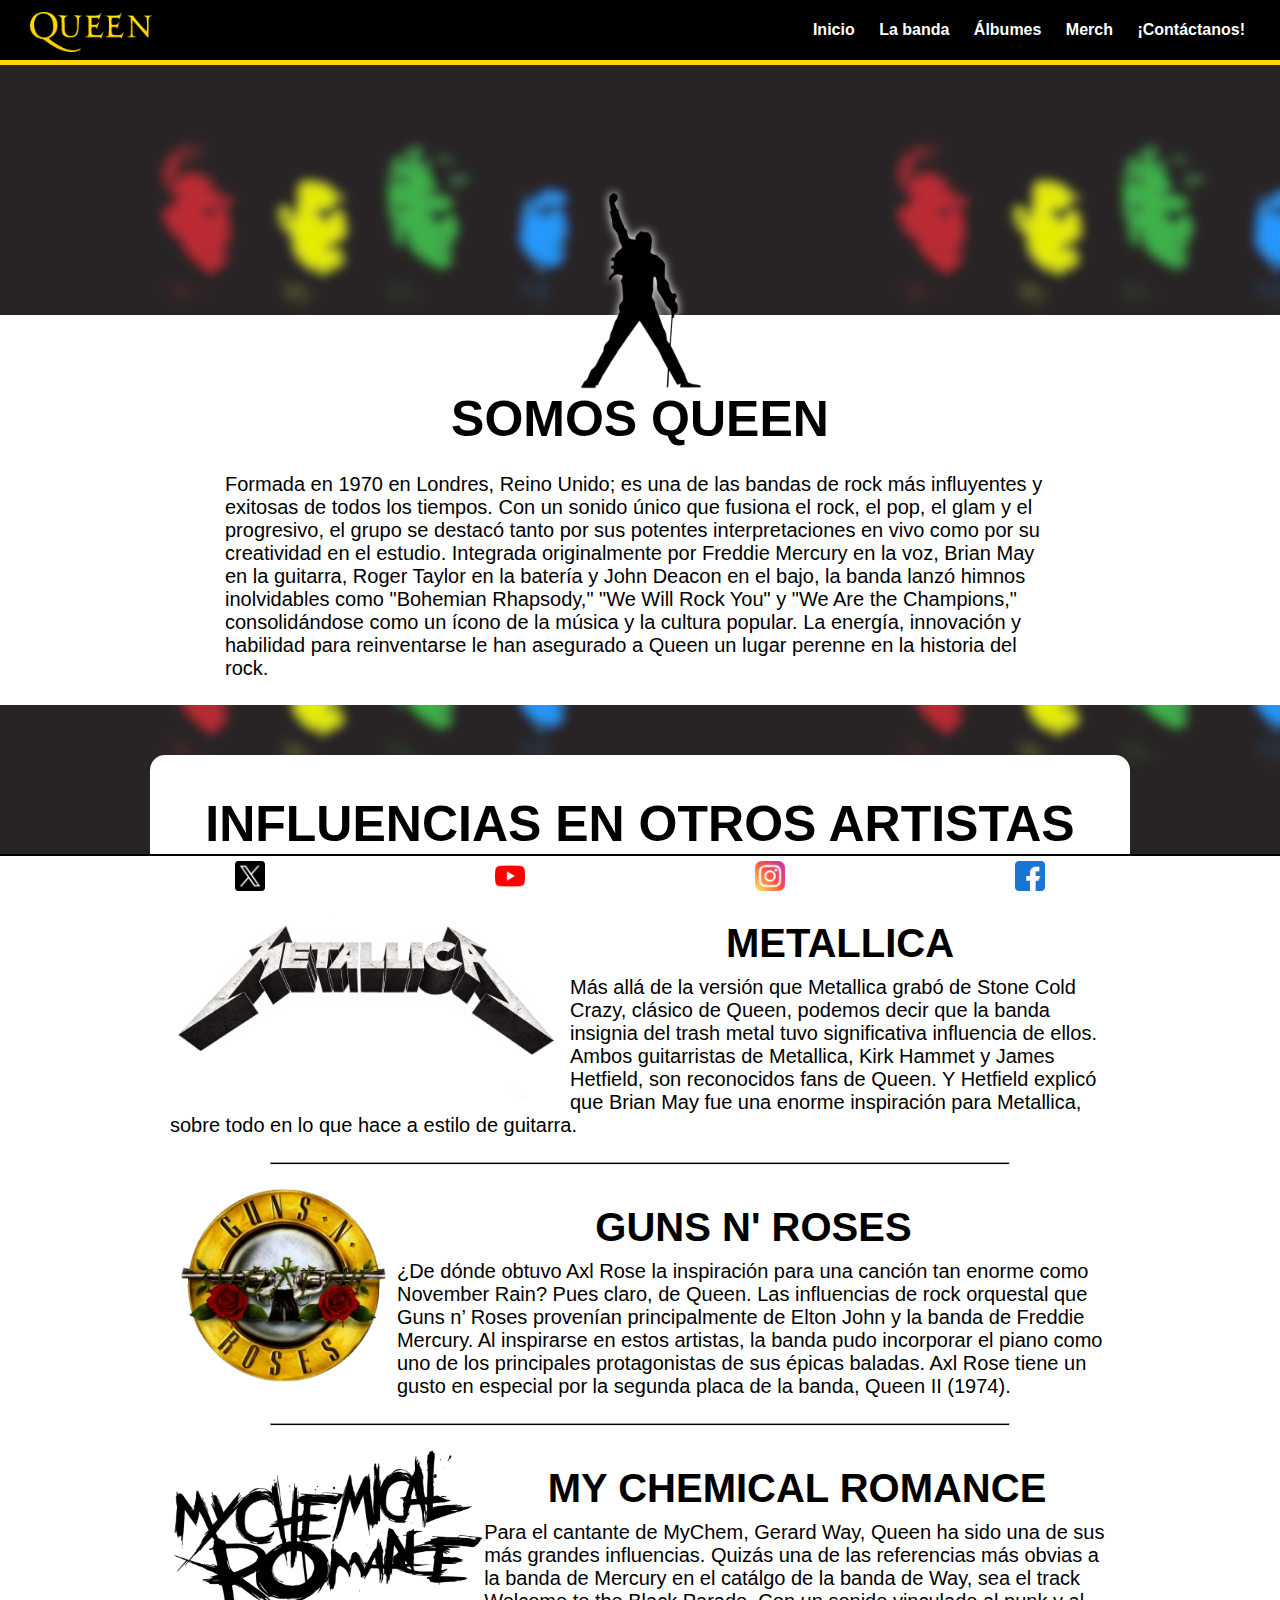
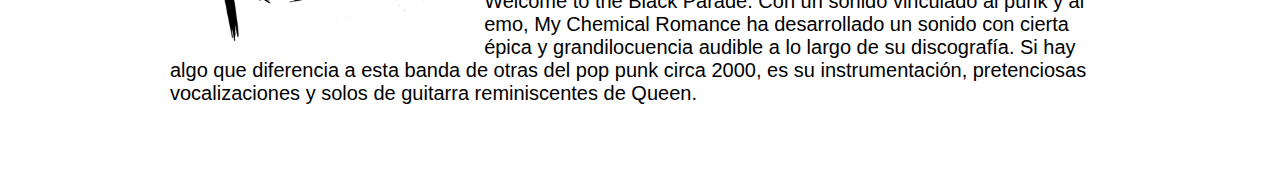
<file: index.html>
<!DOCTYPE html>
<html lang="en">
<head>
    <meta charset="UTF-8">
    <meta name="viewport" content="width=device-width, initial-scale=1.0">
    <link rel="shortcut icon" href="images/favicon.png" type="image/x-icon">
    <link rel="stylesheet" href="style.css">
    <title>Queen - Sitio Oficial</title>
</head>
<body>
    <div class="batsa">
        <header class="encabezado">
            <img src="images/Queen_logo.png" alt="">
            <nav class="navegacion">
                <a href="index.html">Inicio</a>
                <a href="banda.html">La banda</a>
                <a href="albumes.html">Álbumes</a>
                <a href="merch.html">Merch</a>
                <a href="contacto.html">¡Contáctanos!</a>
            </nav>
        </header>
        <hr class="linea">
    </div>
    <main>
        <section>
            <div class="contenedor-intro">
                <img src="images/freddie-silueta-removebg-preview.png" alt="">
                <h1>SOMOS QUEEN</h1>
                <p>Formada en 1970 en Londres, Reino Unido; es una de las bandas de rock más influyentes y exitosas de todos los tiempos. Con un sonido único que fusiona el rock, el pop, el glam y el progresivo, el grupo se destacó tanto por sus potentes interpretaciones en vivo como por su creatividad en el estudio. Integrada originalmente por Freddie Mercury en la voz, Brian May en la guitarra, Roger Taylor en la batería y John Deacon en el bajo, la banda lanzó himnos inolvidables como "Bohemian Rhapsody," "We Will Rock You" y "We Are the Champions," consolidándose como un ícono de la música y la cultura popular. La energía, innovación y habilidad para reinventarse le han asegurado a Queen un lugar perenne en la historia del rock.</p>
            </div>
            <div class="contenedor-influencias">
                <h1 class="dachicos">INFLUENCIAS EN OTROS ARTISTAS</h1>
                <hr>
                <img src="images/metallica-logo.png" alt="">
                <h1 class="banda-nombre">METALLICA</h1>
                <p class="banda-txt">Más allá de la versión que Metallica grabó de Stone Cold Crazy, clásico de Queen, podemos decir que la banda insignia del trash metal tuvo significativa influencia de ellos. Ambos guitarristas de Metallica, Kirk Hammet y James Hetfield, son reconocidos fans de Queen. Y Hetfield explicó que Brian May fue una enorme inspiración para Metallica, sobre todo en lo que hace a estilo de guitarra.</p>
                <hr>
                <img src="images/gunsnroses-logo.png" alt="">
                <h1 class="banda-nombre">GUNS N' ROSES</h1>
                <p class="banda-txt">¿De dónde obtuvo Axl Rose la inspiración para una canción tan enorme como November Rain? Pues claro, de Queen. Las influencias de rock orquestal que Guns n’ Roses provenían principalmente de Elton John y la banda de Freddie Mercury. Al inspirarse en estos artistas, la banda pudo incorporar el piano como uno de los principales protagonistas de sus épicas baladas. Axl Rose tiene un gusto en especial por la segunda placa de la banda, Queen II (1974).</p>
                <hr>
                <img src="images/mcr-logo.png" alt="">
                <h1 class="banda-nombre">MY CHEMICAL ROMANCE</h1>
                <p class="banda-txt">Para el cantante de MyChem, Gerard Way, Queen ha sido una de sus más grandes influencias. Quizás una de las referencias más obvias a la banda de Mercury en el catálgo de la banda de Way, sea el track Welcome to the Black Parade. Con un sonido vinculado al punk y al emo, My Chemical Romance ha desarrollado un sonido con cierta épica y grandilocuencia audible a lo largo de su discografía. Si hay algo que diferencia a esta banda de otras del pop punk circa 2000, es su instrumentación, pretenciosas vocalizaciones y solos de guitarra reminiscentes de Queen.</p>
            </div>
        </section>
    </main>
        <footer>
            <hr>
            <section class="pie">
            <a href="https://x.com/QueenWillRock"><img src="images/x.png" alt=""></a>
            <a href="https://www.youtube.com/channel/UCiMhD4jzUqG-IgPzUmmytRQ"><img src="images/youtube.png" alt=""></a>
            <a href="https://www.instagram.com/officialqueenmusic/"><img src="images/instagram.png" alt=""></a>
            <a href="https://www.facebook.com/Queen/"><img src="images/facebook.png" alt=""></a>
            </section>
        </footer>
</body>
</html>
</file>
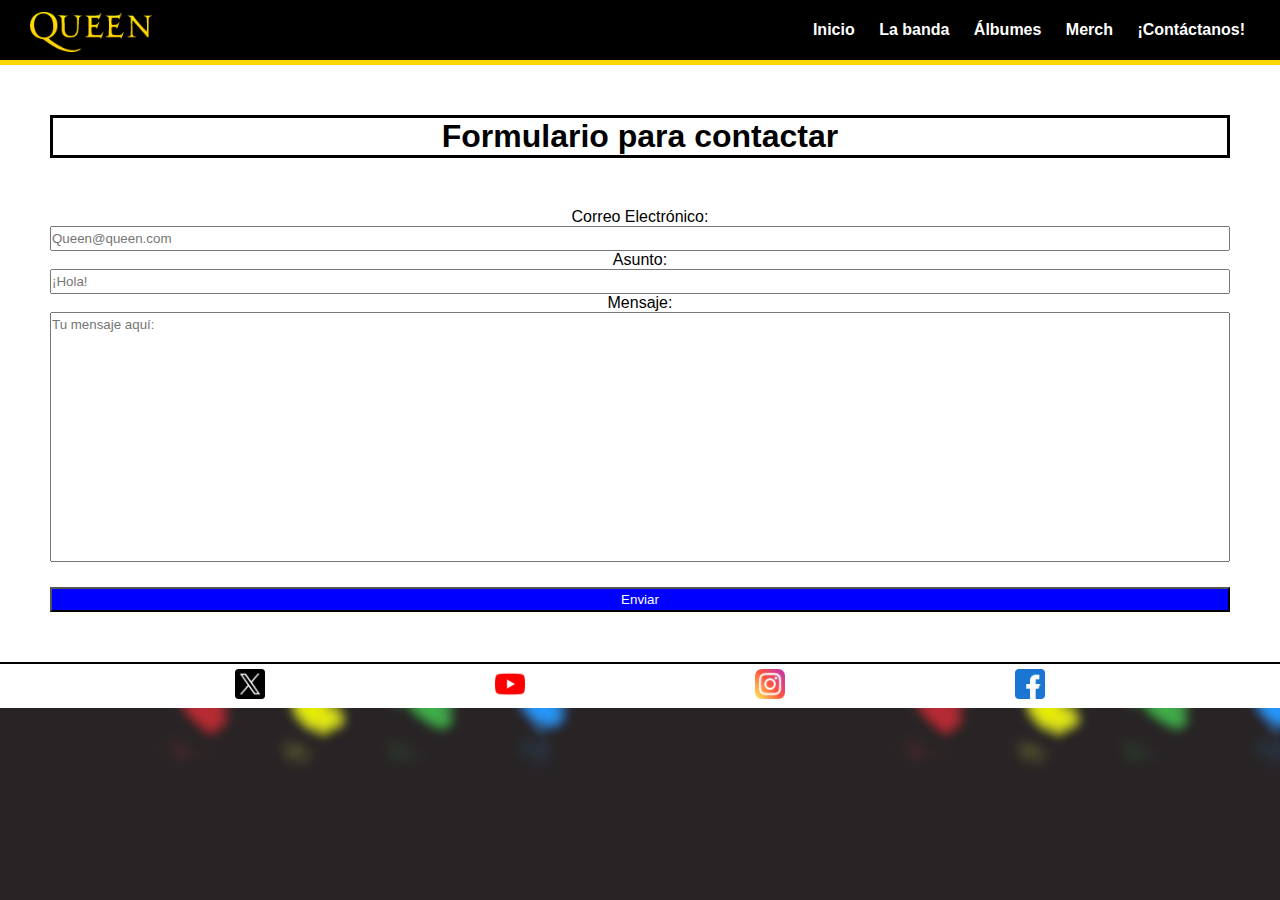
<file: contacto.html>
<!DOCTYPE html>
<html lang="en">
<head>
    <meta charset="UTF-8">
    <meta name="viewport" content="width=device-width, initial-scale=1.0">
    <link rel="shortcut icon" href="images/favicon.png" type="image/x-icon">
    <link rel="stylesheet" href="style.css">
    <title>Contacto</title>
</head>
<body>
    <div class="batsa">
        <header class="encabezado">
            <img src="images/Queen_logo.png" alt="">
            <nav class="navegacion">
                <a href="index.html">Inicio</a>
                <a href="banda.html">La banda</a>
                <a href="albumes.html">Álbumes</a>
                <a href="merch.html">Merch</a>
                <a href="contacto.html">¡Contáctanos!</a>
            </nav>
        </header>
        <hr class="linea">
    </div>
    <main>
        <div class="contenedor-contacto">
            <h1>Formulario para contactar</h1>
            <label for="email">Correo Electrónico:</label>
            <input type="text" name="" id="email" placeholder="Queen@queen.com">
            <label for="">Asunto:</label>
            <input type="text" name="" id="" placeholder="¡Hola!">
            <label for="">Mensaje:</label>
            <input type="text" name="" id="" class="mensaje" placeholder="Tu mensaje aquí:">
            <input type="submit" value="Enviar" class="botonenv">
        </div>
    </main>
    <footer>
        <hr>
        <section class="pie">
        <a href="https://x.com/QueenWillRock"><img src="images/x.png" alt=""></a>
        <a href="https://www.youtube.com/channel/UCiMhD4jzUqG-IgPzUmmytRQ"><img src="images/youtube.png" alt=""></a>
        <a href="https://www.instagram.com/officialqueenmusic/"><img src="images/instagram.png" alt=""></a>
        <a href="https://www.facebook.com/Queen/"><img src="images/facebook.png" alt=""></a>
        </section>
    </footer>
</body>
</html>
</file>
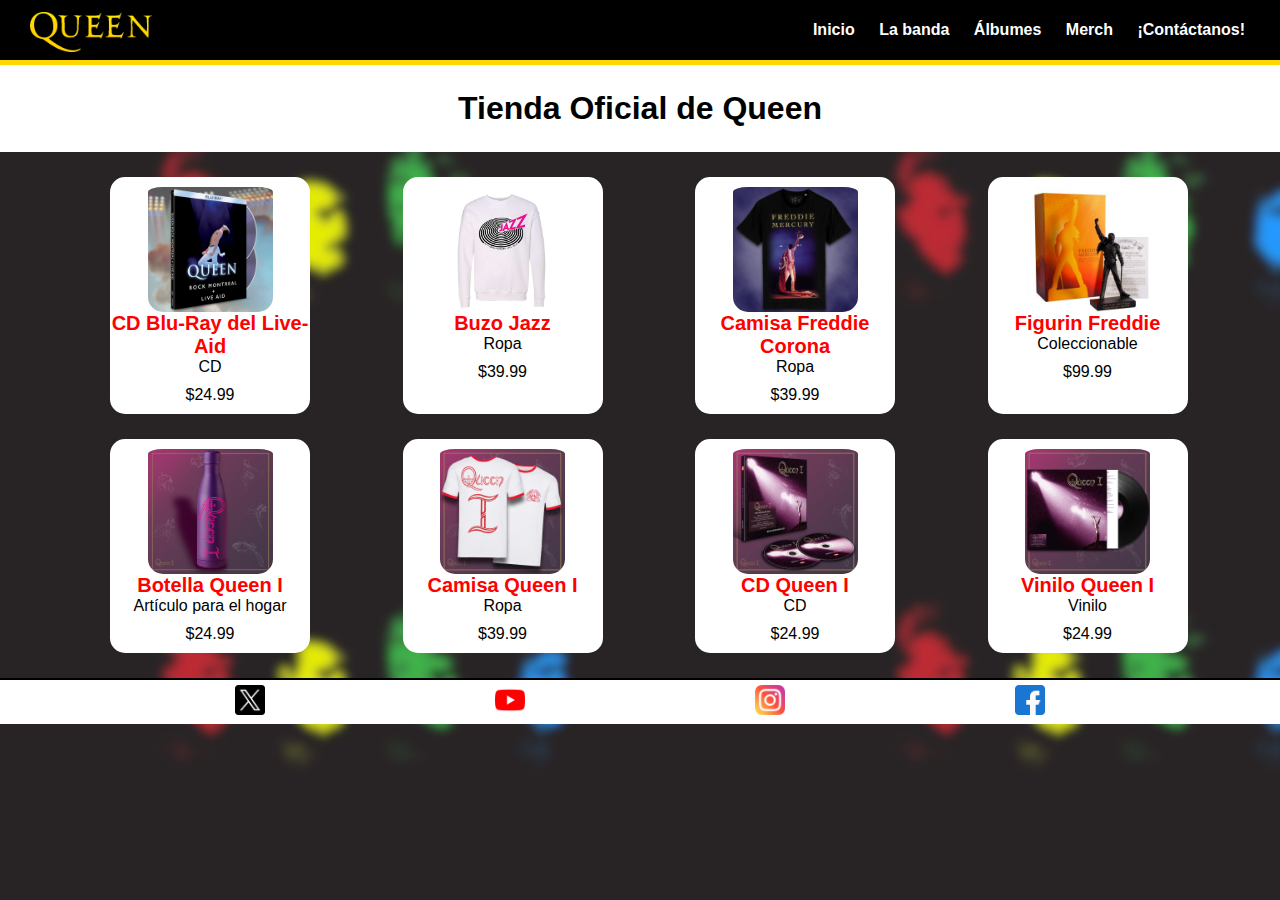
<file: merch.html>
<!DOCTYPE html>
<html lang="en">
<head>
    <meta charset="UTF-8">
    <meta name="viewport" content="width=device-width, initial-scale=1.0">
    <link rel="stylesheet" href="style.css">
    <link rel="shortcut icon" href="images/favicon.png" type="image/x-icon">
    <title>Merchandising</title>
</head>
<body>
    <div class="batsa">
        <header class="encabezado">
            <img src="images/Queen_logo.png" alt="">
            <nav class="navegacion">
                <a href="index.html">Inicio</a>
                <a href="banda.html">La banda</a>
                <a href="albumes.html">Álbumes</a>
                <a href="merch.html">Merch</a>
                <a href="contacto.html">¡Contáctanos!</a>
            </nav>
        </header>
        <hr class="linea">
    </div>
    <main>
        <h1 style="text-align: center; background: white; padding: 25px; margin-bottom: 25px;">Tienda Oficial de Queen</h1>
        <div class="productos">
            <div class="producto">
                <img src="images/productos/blu ray live aid.jpg" alt="">
                <h1>CD Blu-Ray del Live-Aid</h1>
                <p>CD</p>
                <p>$24.99</p>
            </div>
            <div class="producto">
                <img src="images/productos/buzo jazz.jpg" alt="">
                <h1>Buzo Jazz</h1>
                <p>Ropa</p>
                <p>$39.99</p>
            </div>
            <div class="producto">
                <img src="images/productos/camisa freddie.jpg" alt="">
                <h1>Camisa Freddie Corona</h1>
                <p>Ropa</p>
                <p>$39.99</p>
            </div>
            <div class="producto">
                <img src="images/productos/freddie figurin.jpg" alt="">
                <h1>Figurin Freddie</h1>
                <p>Coleccionable</p>
                <p>$99.99</p>
            </div>
            <div class="producto">
                <img src="images/productos/queen1 botella.jpg" alt="">
                <h1>Botella Queen I</h1>
                <p>Artículo para el hogar</p>
                <p>$24.99</p>
            </div>
            <div class="producto">
                <img src="images/productos/queen1 camisa.jpg" alt="">
                <h1>Camisa Queen I</h1>
                <p>Ropa</p>
                <p>$39.99</p>
            </div>
            <div class="producto">
                <img src="images/productos/queen1 cd.jpg" alt="">
                <h1>CD Queen I</h1>
                <p>CD</p>
                <p>$24.99</p>
            </div>
            <div class="producto">
                <img src="images/productos/queen1 vinilo.jpg" alt="">
                <h1>Vinilo Queen I</h1>
                <p>Vinilo</p>
                <p>$24.99</p>
            </div>
        </div>
    </main>
    <footer>
        <hr>
        <section class="pie">
        <a href="https://x.com/QueenWillRock"><img src="images/x.png" alt=""></a>
        <a href="https://www.youtube.com/channel/UCiMhD4jzUqG-IgPzUmmytRQ"><img src="images/youtube.png" alt=""></a>
        <a href="https://www.instagram.com/officialqueenmusic/"><img src="images/instagram.png" alt=""></a>
        <a href="https://www.facebook.com/Queen/"><img src="images/facebook.png" alt=""></a>
        </section>
    </footer>
</body>
</html>
</file>
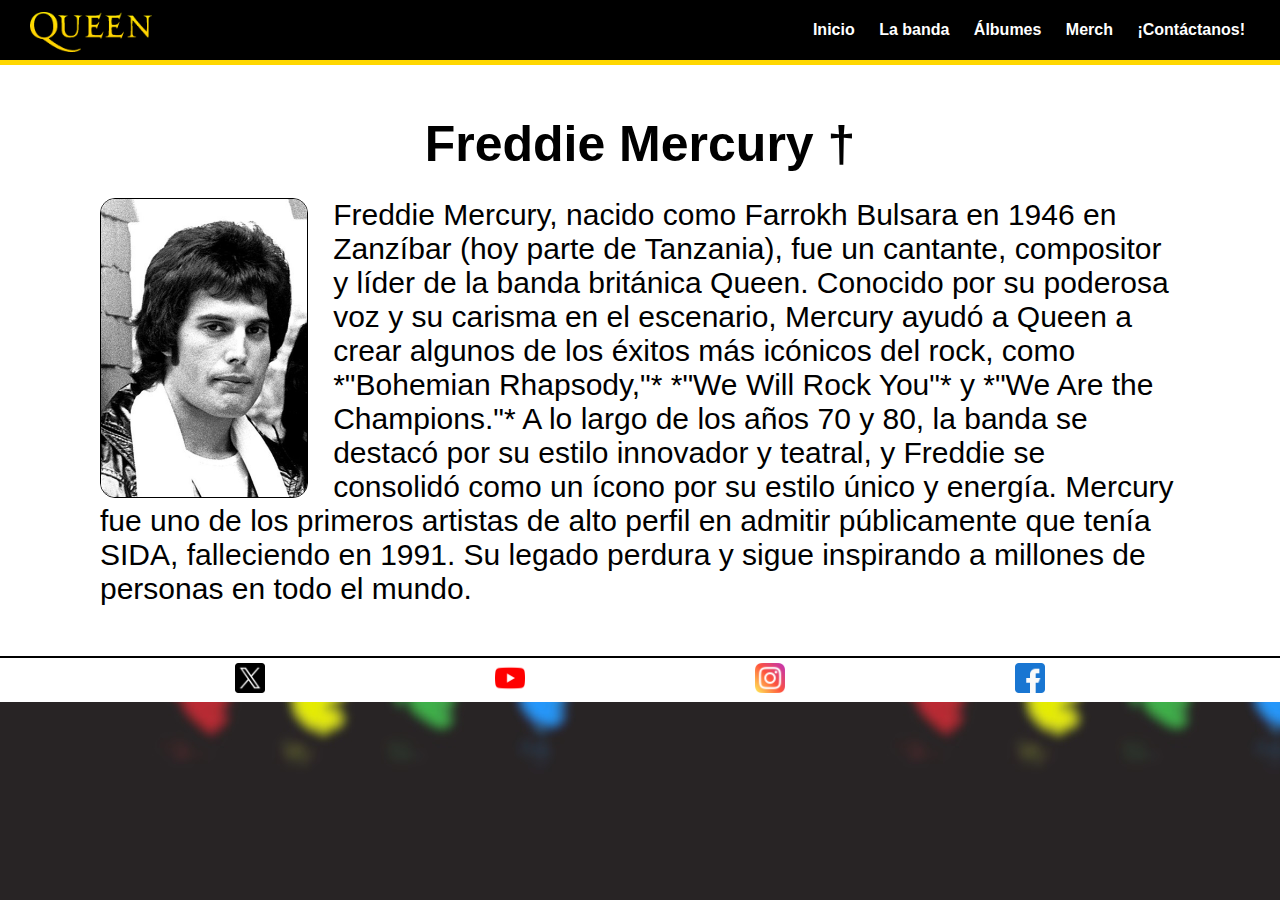
<file: banda/freddie.html>
<!DOCTYPE html>
<html lang="en">
<head>
    <meta charset="UTF-8">
    <meta name="viewport" content="width=device-width, initial-scale=1.0">
    <link rel="shortcut icon" href="../images/favicon.png" type="image/x-icon">
    <link rel="stylesheet" href="../style.css">
    <title>Freddie Mercury</title>
</head>
<body>
    <div class="batsa">
        <header class="encabezado">
            <img src="../images/Queen_logo.png" alt="">
            <nav class="navegacion">
                <a href="../index.html">Inicio</a>
                <a href="../banda.html">La banda</a>
                <a href="../albumes.html">Álbumes</a>
                <a href="../merch.html">Merch</a>
                <a href="../contacto.html">¡Contáctanos!</a>
            </nav>
        </header>
        <hr class="linea">
    </div>
    <main>
        <div class="contenedor-miembro">
            <h1>Freddie Mercury †</h1>
            <img src="../images/banda/freddie.jpg" alt="">
            <p>Freddie Mercury, nacido como Farrokh Bulsara en 1946 en Zanzíbar (hoy parte de Tanzania), fue un cantante, compositor y líder de la banda británica Queen. Conocido por su poderosa voz y su carisma en el escenario, Mercury ayudó a Queen a crear algunos de los éxitos más icónicos del rock, como *"Bohemian Rhapsody,"* *"We Will Rock You"* y *"We Are the Champions."* A lo largo de los años 70 y 80, la banda se destacó por su estilo innovador y teatral, y Freddie se consolidó como un ícono por su estilo único y energía. Mercury fue uno de los primeros artistas de alto perfil en admitir públicamente que tenía SIDA, falleciendo en 1991. Su legado perdura y sigue inspirando a millones de personas en todo el mundo.</p>
        </div>
    </main>
    <footer>
        <hr>
        <section class="pie">
        <a href="https://x.com/QueenWillRock"><img src="../images/x.png" alt=""></a>
        <a href="https://www.youtube.com/channel/UCiMhD4jzUqG-IgPzUmmytRQ"><img src="../images/youtube.png" alt=""></a>
        <a href="https://www.instagram.com/officialqueenmusic/"><img src="../images/instagram.png" alt=""></a>
        <a href="https://www.facebook.com/Queen/"><img src="../images/facebook.png" alt=""></a>
        </section>
    </footer>
</body>
</html>
</file>
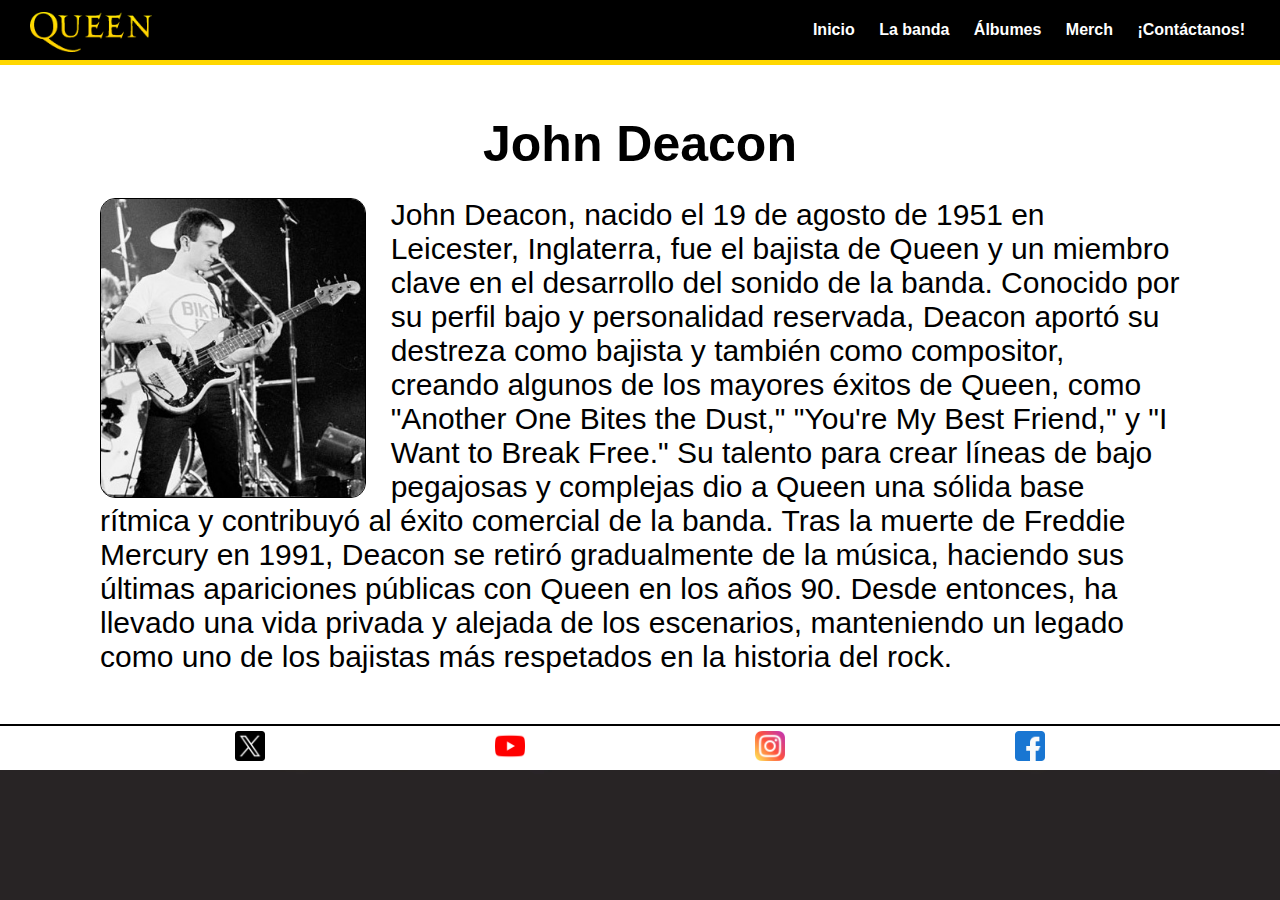
<file: banda/john.html>
<!DOCTYPE html>
<html lang="en">
<head>
    <meta charset="UTF-8">
    <meta name="viewport" content="width=device-width, initial-scale=1.0">
    <link rel="shortcut icon" href="../images/favicon.png" type="image/x-icon">
    <link rel="stylesheet" href="../style.css">
    <title>John Deacon</title>
</head>
<body>
    <div class="batsa">
        <header class="encabezado">
            <img src="../images/Queen_logo.png" alt="">
            <nav class="navegacion">
                <a href="../index.html">Inicio</a>
                <a href="../banda.html">La banda</a>
                <a href="../albumes.html">Álbumes</a>
                <a href="../merch.html">Merch</a>
                <a href="../contacto.html">¡Contáctanos!</a>
            </nav>
        </header>
        <hr class="linea">
    </div>
    <main>
        <div class="contenedor-miembro">
            <h1>John Deacon</h1>
            <img src="../images/banda/Bass_player_queen.jpg" alt="">
            <p>John Deacon, nacido el 19 de agosto de 1951 en Leicester, Inglaterra, fue el bajista de Queen y un miembro clave en el desarrollo del sonido de la banda. Conocido por su perfil bajo y personalidad reservada, Deacon aportó su destreza como bajista y también como compositor, creando algunos de los mayores éxitos de Queen, como "Another One Bites the Dust," "You're My Best Friend," y "I Want to Break Free." Su talento para crear líneas de bajo pegajosas y complejas dio a Queen una sólida base rítmica y contribuyó al éxito comercial de la banda. Tras la muerte de Freddie Mercury en 1991, Deacon se retiró gradualmente de la música, haciendo sus últimas apariciones públicas con Queen en los años 90. Desde entonces, ha llevado una vida privada y alejada de los escenarios, manteniendo un legado como uno de los bajistas más respetados en la historia del rock.</p>
        </div>
    </main>
    <footer>
        <hr>
        <section class="pie">
        <a href="https://x.com/QueenWillRock"><img src="../images/x.png" alt=""></a>
        <a href="https://www.youtube.com/channel/UCiMhD4jzUqG-IgPzUmmytRQ"><img src="../images/youtube.png" alt=""></a>
        <a href="https://www.instagram.com/officialqueenmusic/"><img src="../images/instagram.png" alt=""></a>
        <a href="https://www.facebook.com/Queen/"><img src="../images/facebook.png" alt=""></a>
        </section>
    </footer>
</body>
</html>
</file>
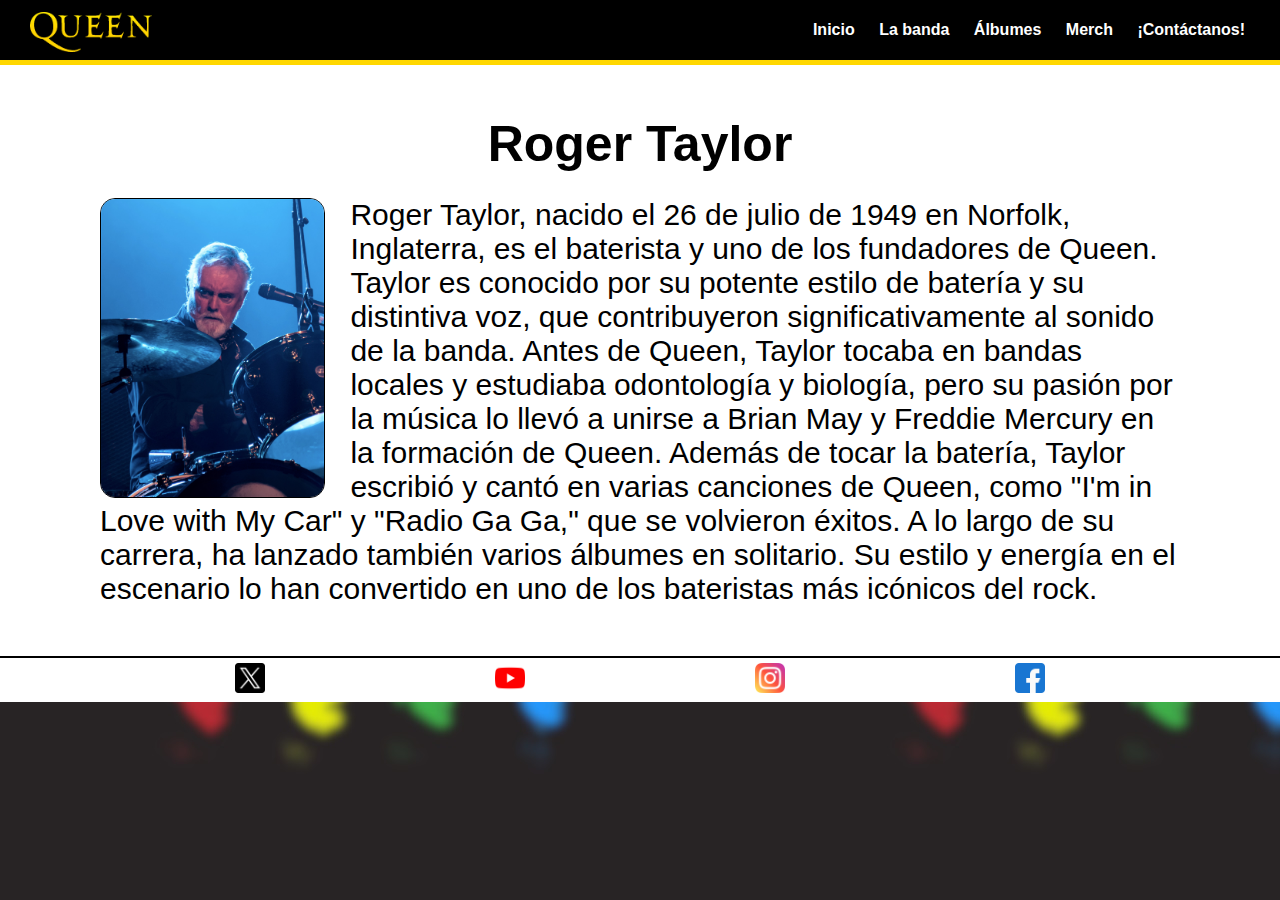
<file: banda/roger.html>
<!DOCTYPE html>
<html lang="en">
<head>
    <meta charset="UTF-8">
    <meta name="viewport" content="width=device-width, initial-scale=1.0">
    <link rel="shortcut icon" href="../images/favicon.png" type="image/x-icon">
    <link rel="stylesheet" href="../style.css">
    <title>Roger Taylor</title>
</head>
<body>
    <div class="batsa">
        <header class="encabezado">
            <img src="../images/Queen_logo.png" alt="">
            <nav class="navegacion">
                <a href="../index.html">Inicio</a>
                <a href="../banda.html">La banda</a>
                <a href="../albumes.html">Álbumes</a>
                <a href="../merch.html">Merch</a>
                <a href="../contacto.html">¡Contáctanos!</a>
            </nav>
        </header>
        <hr class="linea">
    </div>
    <main>
        <div class="contenedor-miembro">
            <h1>Roger Taylor</h1>
            <img src="../images/banda/roger.jpg" alt="">
            <p>Roger Taylor, nacido el 26 de julio de 1949 en Norfolk, Inglaterra, es el baterista y uno de los fundadores de Queen. Taylor es conocido por su potente estilo de batería y su distintiva voz, que contribuyeron significativamente al sonido de la banda. Antes de Queen, Taylor tocaba en bandas locales y estudiaba odontología y biología, pero su pasión por la música lo llevó a unirse a Brian May y Freddie Mercury en la formación de Queen. Además de tocar la batería, Taylor escribió y cantó en varias canciones de Queen, como "I'm in Love with My Car" y "Radio Ga Ga," que se volvieron éxitos. A lo largo de su carrera, ha lanzado también varios álbumes en solitario. Su estilo y energía en el escenario lo han convertido en uno de los bateristas más icónicos del rock.</p>
        </div>
    </main>
    <footer>
        <hr>
        <section class="pie">
        <a href="https://x.com/QueenWillRock"><img src="../images/x.png" alt=""></a>
        <a href="https://www.youtube.com/channel/UCiMhD4jzUqG-IgPzUmmytRQ"><img src="../images/youtube.png" alt=""></a>
        <a href="https://www.instagram.com/officialqueenmusic/"><img src="../images/instagram.png" alt=""></a>
        <a href="https://www.facebook.com/Queen/"><img src="../images/facebook.png" alt=""></a>
        </section>
    </footer>
</body>
</html>
</file>
<file: style.css>
*{
    margin: 0;
    padding: 0;
    box-sizing: border-box;
}

body{
    background: black;
    font-family: 'Gill Sans', 'Gill Sans MT', Calibri, 'Trebuchet MS', sans-serif;
    background: url(images/fondo.jpeg);
    object-fit: cover;
    background-attachment: fixed;
}

.batsa{
    position: sticky;
    top: 0;
    z-index: 10;
    animation: encabezado 1s ease forwards;
}

.batsa hr{
    height: 5px;
    border: 0;
    background: gold;
}

.encabezado{
    z-index: 10;
    height: 60px;
    background: black;
    display: flex;
    justify-content: space-between;
    line-height: 60px;
    padding-right: 25px;
}

.encabezado img{
    cursor: pointer;
    height: 40px;
    margin-top: 12px;
    margin-left: 30px;
    transition: filter .2s ease, transform .2s ease;
}

.encabezado img:hover{
    filter: drop-shadow(2px 2px 2px gold);
    transform: scale(1.05);
}

.navegacion a{
    padding: 10px;
    text-decoration: none;
    color: white;
    font-weight: bold;
    background: black;
    border-radius: 5px;
    transition: background .2s ease, color .2s ease, padding .2s ease;
}

.navegacion a:hover{
    background: white;
    color: black;
    padding: 15px;
}

@keyframes encabezado {
    0%{
        transform: translateY(-100%);
    }
    100%{
        transform: translateY(0);
    }
}

.contenedor-intro{
    margin-top: 250px;
    background: white;
    padding: 25px;
}
.contenedor-intro h1{
    font-size: 50px;
    text-align: center;
    margin-bottom: 25px;
}

.contenedor-intro p{
    font-size: 20px;
    margin-left: 200px;
    margin-right: 200px;
}

.contenedor-intro img{
    z-index: 1;
    position: relative;
    filter: drop-shadow(0 0 5px white);
    height: 200px;
    margin-top: -150px;
    display: block;
    margin-left: auto;
    margin-right: auto;
    transition: filter .2s ease;
}

.contenedor-intro img:hover{
    filter: drop-shadow(0 0 10px gold);
}

.contenedor-influencias{
    background: white;
    margin-left: 150px;
    margin-right: 150px;
    margin-top: 50px;
    padding: 20px;
    border-radius: 15px;
}

.contenedor-influencias img{
    height: 200px;
    margin-top: 20px;
    float: left;
}

.contenedor-influencias hr{
    margin-top: 25px;
    margin-left: 100px;
    margin-right: 100px;
    opacity: 1;
    background: black;
    height: 3px;
}

.dachicos{
    padding-top: 20px;
    text-align: center;
    font-size: 50px;
}

.banda-nombre{
    margin-top: 40px;
    font-size: 40px;
    text-align: center;
    margin-bottom: 10px;
}

.banda-txt{
    font-size: 20px;
}

.pie img{
    height: 30px;
}

.pie{
    padding: 5px;
    background: white;
    display: flex;
    justify-content: space-evenly;
}

footer{
    position: sticky;
    bottom: 0;
    animation: pie 1s ease forwards;
}

@keyframes pie {
    0%{
        transform: translateY(100%);
    }

    100%{
        transform: translateY(0);
    }
}

footer hr{
    background: black;
    border: 0;
    height: 2px;
}

.integrante{
    margin-top: 100px;
    background: white;
    width: 250px;
    border-radius: 10px;
    transition: transform .3s ease;
    margin-left: auto;
    margin-right: auto;
    display: flex;
}

.integrante img{
    display: block;
    margin-left: auto;
    margin-right: auto;
    height: 300px;
    padding: 20px;
    border-radius: 50px;
}

.integrante .brian{
    margin-left: 9px;
}

.integrante a{
    text-align: center;
    text-decoration: none;
    color: black;
}

.integrante:hover{
    transform: scale(1.05);
}

.integrantes{
    display: flex;
    margin-top: -25px;
    margin-bottom: 100px;
}

.album h1{
    text-align: center;
    padding: 10px;
    font-size: 20px;
}

.album p{
    text-align: center;
    margin-top: 10px;
    padding-left: 5px;
    padding-right: 5px;
}

.album{
    background: white;
    width: 300px;
    border-radius: 25px;
    margin: auto;
    height: 380px;
    margin-top: 25px;
    transition: transform .2s ease;
    cursor: pointer;
}

.album:hover{
    transform: scale(1.05);
}

.album audio{
    height: 25px;
    width: 250px;
    display: block;
    margin: auto;
    margin-top: 5px;
}

.album img{
    width: 225px;
    display: block;
    margin: auto;
    border-radius: 25px;
}

.albumes{
    display: grid;
    grid-template-columns: repeat(4, 1fr);
}

.dos{
    display: flex;
    margin-left: 325px;
    margin-right: 325px;
}

.titulo{
    background: white;
    padding-top: 25px;
    padding-bottom: 25px;
    text-align: center;
}

.contenedor-contacto{
    background: white;
    padding: 50px;
    text-align: center;
}

.contenedor-contacto h1{
    border: 3px solid black;
    margin-bottom: 50px;
}

.contenedor-contacto input{
    width: 100%;
    height: 25px;
}

.contenedor-contacto .mensaje{
    height: 250px;
    box-sizing: border-box;
    padding-bottom: 225px;
}

.contenedor-miembro{
    background: white;
    height: auto;
}

.contenedor-miembro h1{
    text-align: center;
    padding-top: 50px;
    margin-bottom: 25px;
    font-size: 50px;
}

.contenedor-miembro p{
    font-size: 30px;
    padding-right: 100px;
    padding-left: 100px;
    padding-bottom: 50px;
}

.contenedor-miembro img{
    height: 300px;
    float: left;
    margin-left: 100px;
    border-radius: 15px;
    border: 1px solid black;
    margin-right: 25px;
}

.producto{
    background: white;
    width: 200px;
    height: auto;
    border-radius: 15px;
    margin-bottom: 25px;
    transition: transform .1s ease;
}

.producto:hover{
    cursor: pointer;
    transform: scale(1.1);
}

.producto img{
    width: 125px;
    display: block;
    margin: auto;
    padding-top: 10px;
    border-radius: 15px;
}

.producto h1{
    color: red;
    font-size: 20px;
    text-align: center;
}

.producto p{
    text-align: center;
    padding-bottom: 10px;
}

.productos{
    margin-left: 110px;
    display: grid;
    grid-template-columns: repeat(4, 1fr);
}

.botonenv{
    background: blue;
    color: white;
    margin-top: 25px;
}

@media (max-width: 430px) and (max-height: 932px) {
    body{
        overflow-x: none;
    }
    .batsa{
        position: sticky;
        top: 0px;
        z-index: 10;
        width: 430px;
        animation: encabezado 1s ease forwards;
    }
    .encabezado a{
        font-size: 10px;
        padding: 5px;
    }
    .encabezado img{
        height: 25px;
        margin-top: 25px;
    }
    .contenedor-intro p{
        font-size: 20px;
        margin-left: 10px;
        margin-right: 10px;
    }
    .contenedor-intro{
        padding: 0;
    }
    .contenedor-intro{
        padding-bottom: 25px;
    }
    .contenedor-influencias{
        width: 400px;
        margin-left: auto;
        margin-right: auto;
        margin-bottom: 25px;
    }
    .contenedor-influencias h1{
        font-size: 25px;
    }
    .contenedor-influencias img{
        height: 125px;
        float: none;
        display: block;
        margin: auto;
    }
    .integrantes{
        display: flex;
        flex-direction: column;
        overflow-y: scroll;
    }
    .albumes{
        display: flex;
        flex-direction: column;
    }
    .dos{
        display: flex;
        flex-direction: column;
        margin: 0;
    }
    .productos{
        display: grid;
        grid-template-columns: repeat(2,1fr);
        margin-left: 10px;
    }
    .contenedor-contacto{
        height: 825px;
    }
}
</file>
